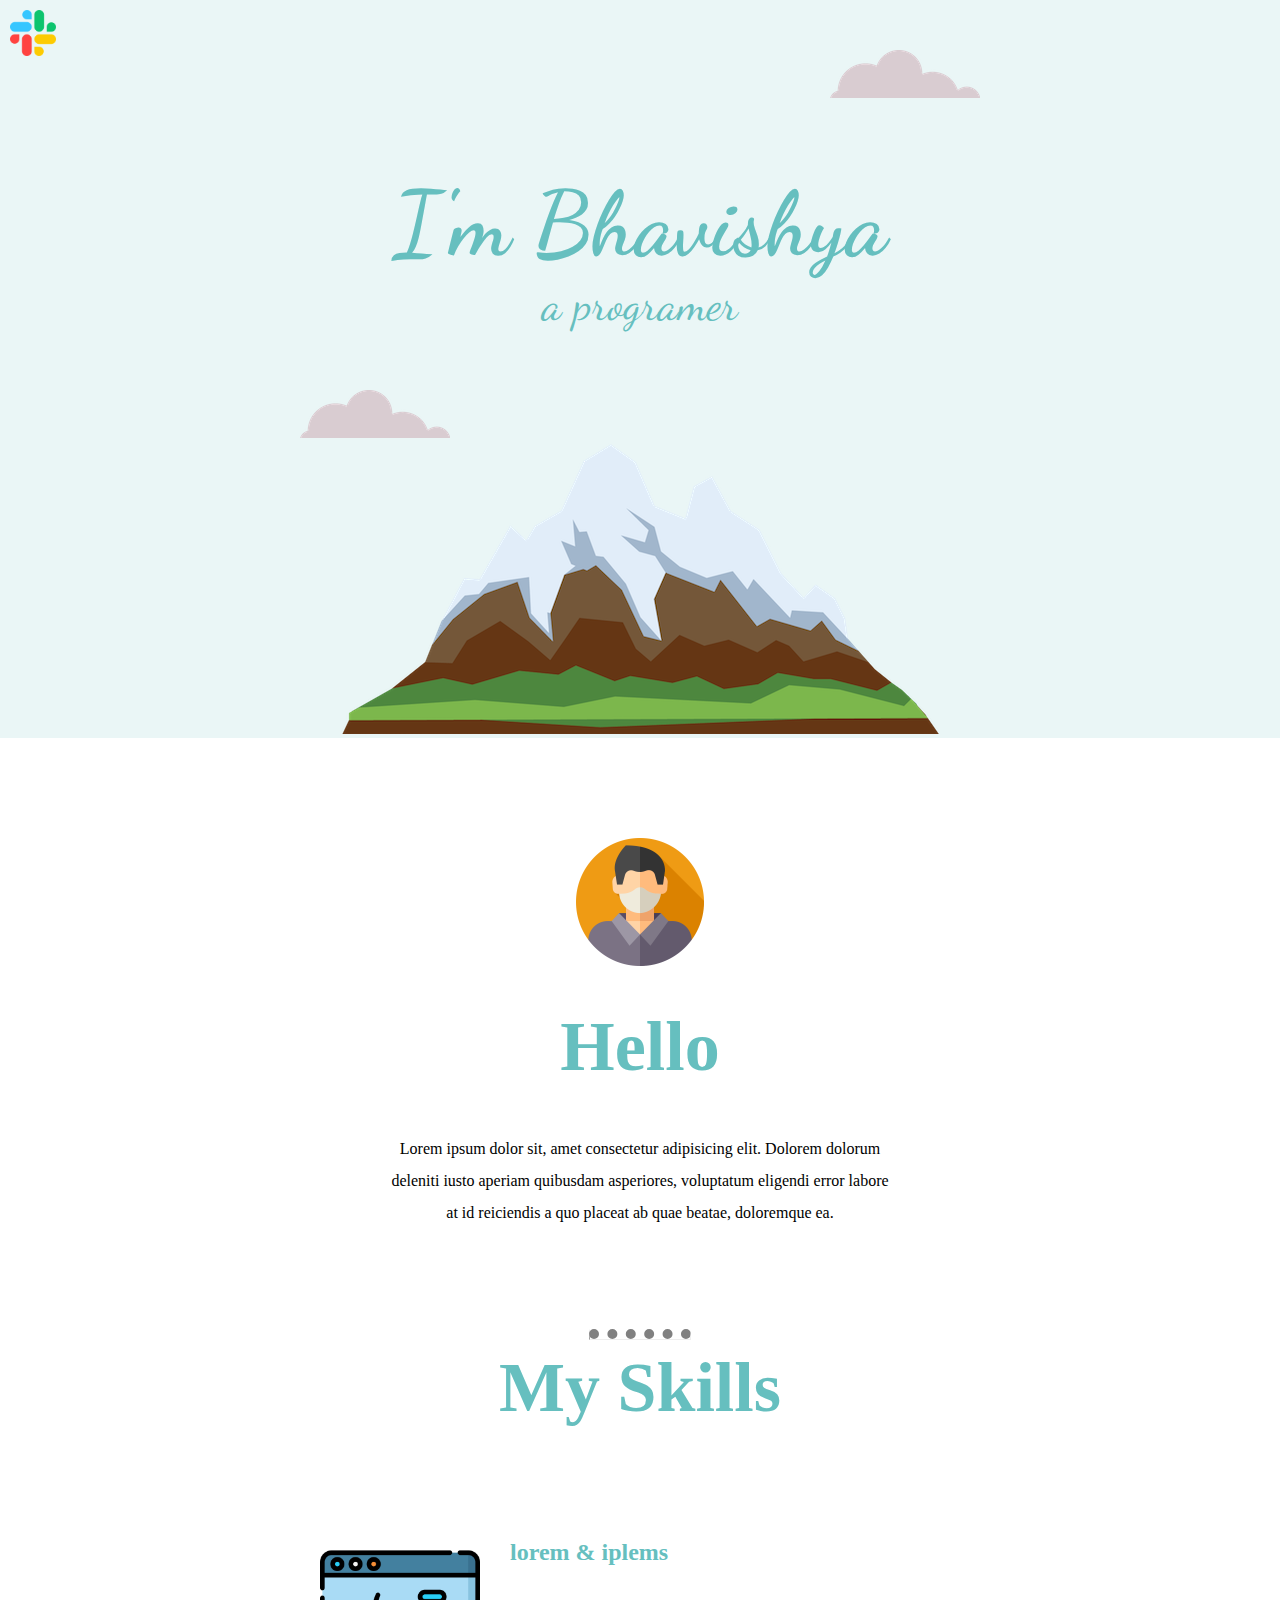
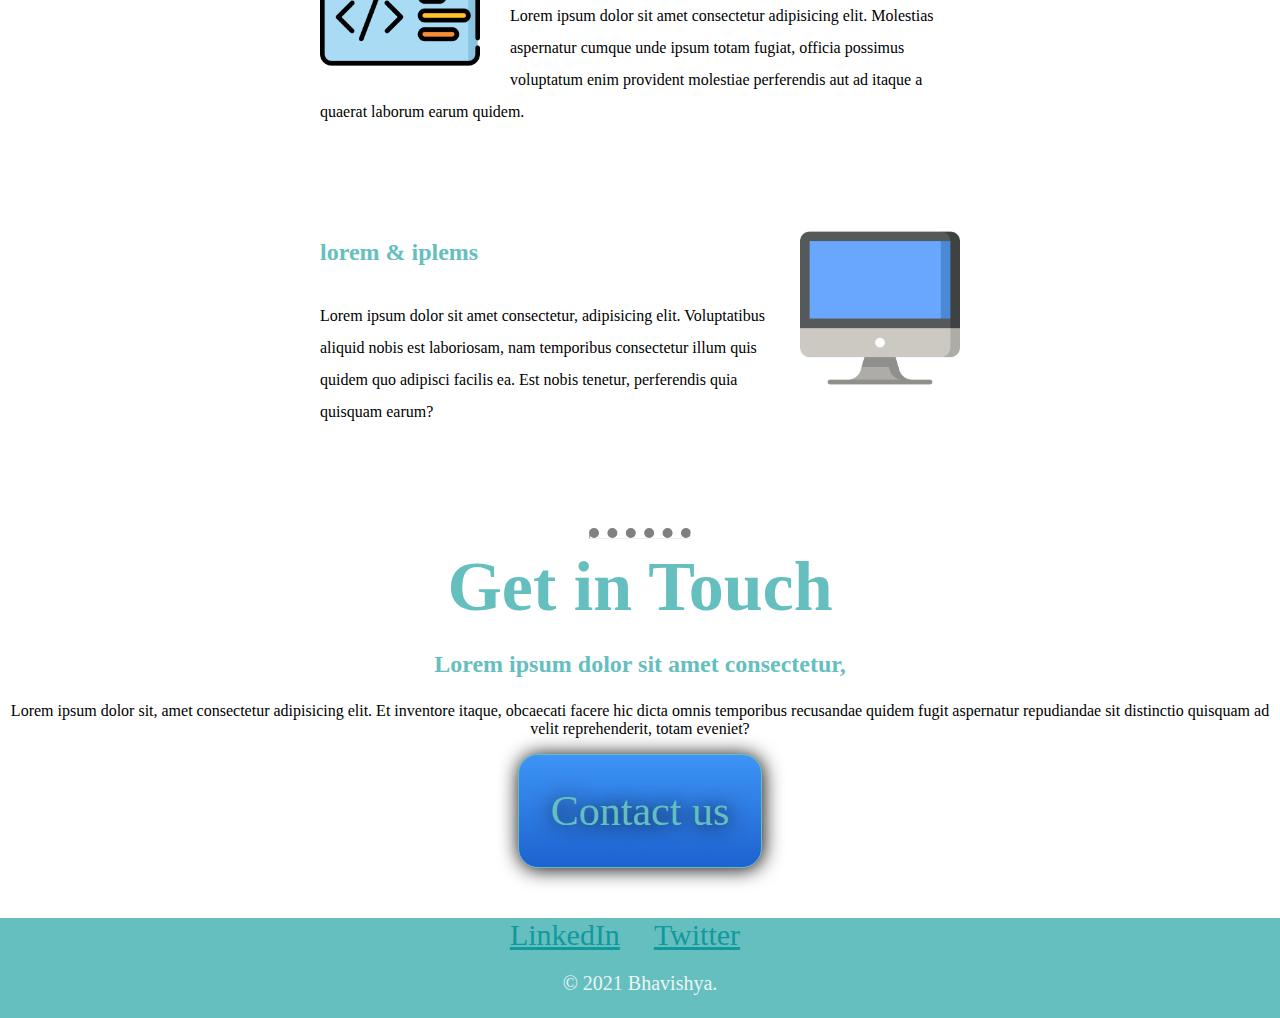
<file: index.html>
<!DOCTYPE html>
<html lang="en">
<head>
    <meta charset="UTF-8">
    <meta http-equiv="X-UA-Compatible" content="IE=edge">
    <meta name="viewport" content="width=device-width, initial-scale=1.0">
    <title>My 2 Personal Website</title>
    <link rel="stylesheet" href="css/style.css"> 
    <link rel="icon" href="image/favicon (2).jpg">
    <link rel="preconnect" href="https://fonts.gstatic.com">
    <link href="https://fonts.googleapis.com/css2?family=Dancing+Script&display=swap" rel="stylesheet">
</head>
<body>
    <div class="top-container">
      <div class="logo">
        <img class="logo-img" src="image/slack.png" alt="svg">
      </div>
      <div class="navbar">
       
      </div>
        <img class="top-cloud" src="image/CSS - My Site Images/cloud.png" alt="cloud-img">
        <h1>I'm Bhavishya</h1>
        <p class="p">a programer</p>
        <img class="bottom-cloud" src="image/CSS - My Site Images/cloud.png" alt="cloud-img">
        <img src="image/CSS - My Site Images/mountain.png" alt="mountain-img">
    </div>
    <div class="middle-container">
       <div class="profile">
         <img class="man-img" src="image/man.png" alt="man.png">
         <h2>Hello</h2>
         <p>Lorem ipsum dolor sit, amet consectetur adipisicing elit. Dolorem dolorum deleniti iusto aperiam quibusdam asperiores, voluptatum eligendi error labore at id reiciendis a quo placeat ab quae beatae, doloremque ea. </p>
       </div>
       <hr class="hr">
       <div class="skills">
         <h2>My Skills</h2>
         <div class="skills-row">
          <img class="code-img" src="image/code.png" alt="code.png">
          <h3>lorem & iplems</h3>
          <p class="Code-discription">Lorem ipsum dolor sit amet consectetur adipisicing elit. Molestias aspernatur cumque unde ipsum totam fugiat, officia possimus voluptatum enim provident molestiae perferendis aut ad itaque a quaerat laborum earum quidem.</p>
         </div>
         <div class="skills-row">
           <img class="desktop-img" src="image/desktop.png" alt="desktop.png">
           <h3>lorem & iplems</h3>
           <p class="desktop-discription">Lorem ipsum dolor sit amet consectetur, adipisicing elit. Voluptatibus aliquid nobis est laboriosam, nam temporibus consectetur illum quis quidem quo adipisci facilis ea. Est nobis tenetur, perferendis quia quisquam earum?</p>
         </div>
       </div>
       <hr class="hr">
       <div class="contact-me">
         <h2>Get in Touch</h2>
         <h3>Lorem ipsum dolor sit amet consectetur,</h3>
         <p>Lorem ipsum dolor sit, amet consectetur adipisicing elit. Et inventore itaque, obcaecati facere hic dicta omnis temporibus recusandae quidem fugit aspernatur repudiandae sit distinctio quisquam ad velit reprehenderit, totam eveniet?</p>
         <a href="contact.html" class="Contect-us">Contact us</a>
       </div>
    </div>
    <div class="Bottom-container">
        <a class="footer-link" href="https://www.linkedin.com/">LinkedIn</a>
        <a class="footer-link" href="https://twitter.com/">Twitter</a>
        <p class="footer-p">© 2021 Bhavishya.</p>
    </div>
</body>
</html>
</file>
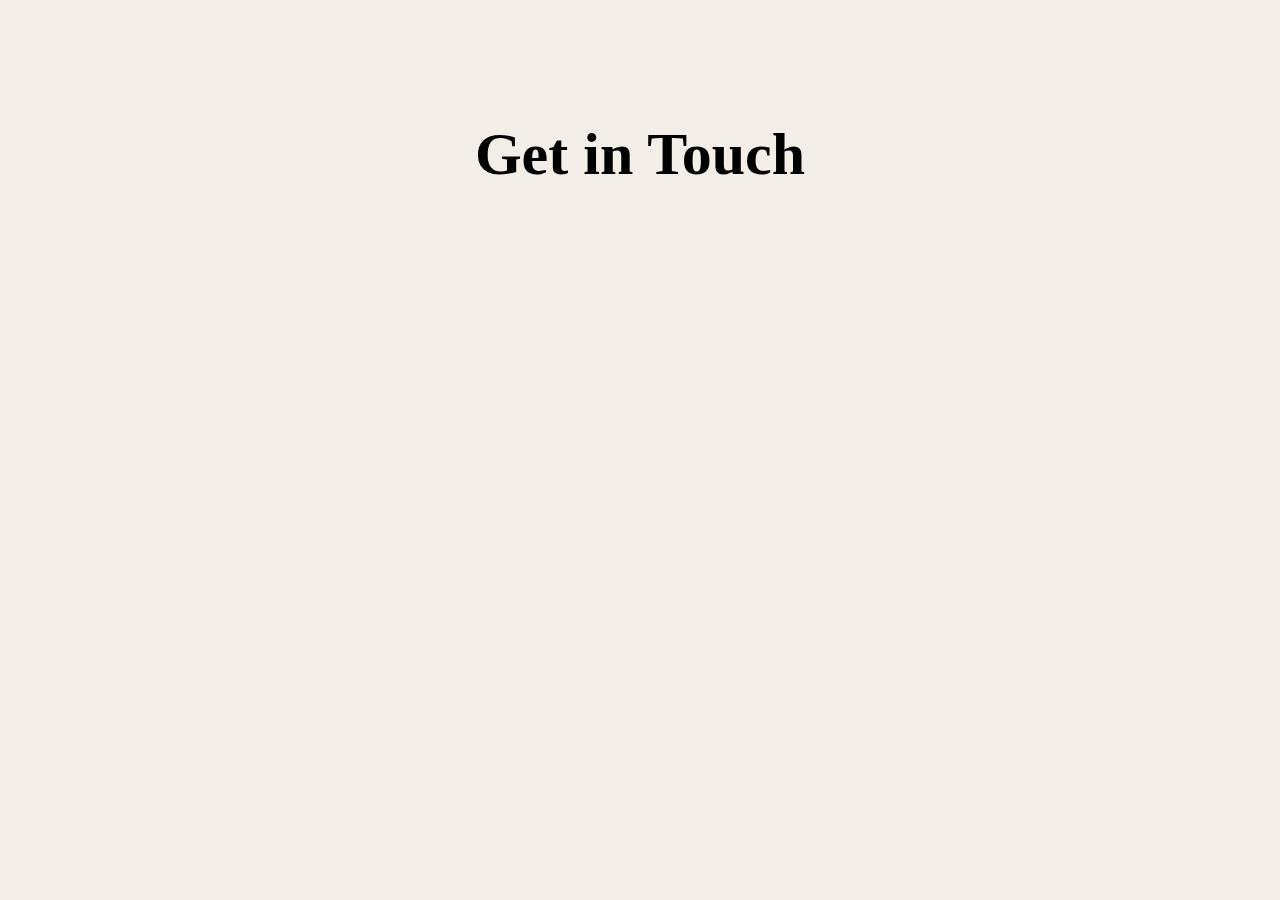
<file: contact.html>
<!DOCTYPE html>
<html lang="en">
<head>
    <meta charset="UTF-8">
    <meta http-equiv="X-UA-Compatible" content="IE=edge">
    <meta name="viewport" content="width=device-width, initial-scale=1.0">
    <title>Contact me</title>
    <link rel="icon" href="image/favicon (2).jpg">
    <link rel="stylesheet" href="css/contact.css">
</head>
<body>
    <div class="top-container">
     <h1>Get in Touch</h1>
    </div>
    <div class="middle-container">

    </div>
    <div class="bottom-container">

    </div>
</body>
</html>
</file>
<file: css/style.css>
/* tages */
h1{ 
    font-family: 'Dancing Script', cursive;
    margin: 20px auto 0px auto;
    font-size: 90px;
    font-size: 90px;
    color:#66BFBF ;
}
h2{
  margin: 0px ;
  color: #66BFBF;
  font-size: 70px;
}

h3{
  color: #66BFBF;
  font-size: 150%;
}

/* div{
  background-color: #c0fefc;
} */
body{
  margin: 0px;
  text-align: center;
}


/* *********Classes************* */
.top-container{
  padding-top: 150px;
  position: relative;
  background-color: #EAF6F6;
}
.middle-container{
  margin: 0px;
}
.Bottom-container{
  margin: 50px auto 0px auto;
  background-color: #66BFBF;
  height: 100px;
}

.top-cloud{
  position: absolute;
  right: 300px;
  top: 50px;
}

.bottom-cloud{
  position: absolute;
  left: 300px;
  bottom: 300px;
}

.skills-row{
  width: 50%;
  margin: 100px auto 100px auto;
  text-align: left;
  line-height: 2 ;
 
}

.profile{
  width: 40%;
  margin: 100px auto 100px auto;
  line-height: 2;
}

.hr{
  border-top: 10px dotted gray;
  width: 100px;
}

.footer-link{
  margin-right: 30px;
  font-size: 30px;
  color: #11999E;
}

.footer-p{
  color: #EAF6F6;
  font-size: 20px;
}


.logo-img{
  width: 46px;
  position: absolute;
  top: 10px;
  left: 10px;
}

/* *******************************Paragraph Classes************************************ */

.p{
  font-family: 'Dancing Script', cursive;
  margin-top: 0px;
  font-size: 45px;
  color: #66BFBF;
}

.Contect-us {
  background: #66BFBF;
  background-image: -webkit-linear-gradient(top, #3D94F6, #1E62D0);
  background-image: -moz-linear-gradient(top, #3D94F6, #1E62D0);
  background-image: -ms-linear-gradient(top, #3D94F6, #1E62D0);
  background-image: -o-linear-gradient(top, #3D94F6, #1E62D0);
  background-image: -webkit-gradient(to bottom, #3D94F6, #1E62D0);
  -webkit-border-radius: 20px;
  -moz-border-radius: 20px;
  border-radius: 20px;
  color: #FFFFFF;
  font-family: Brush Script MT;
  font-size: 42px;
  font-weight: 100;
  padding: 32px;
  -webkit-box-shadow: 1px 1px 20px 0 #000000;
  -moz-box-shadow: 1px 1px 20px 0 #000000;
  box-shadow: 1px 1px 20px 0 #000000;
  text-shadow: 1px 1px 20px #000000;
  border: solid #66BFBF 1px;
  text-decoration: none;
  display: inline-block;
  cursor: pointer;
  text-align: center;
color:#66BFBF;

}

.Contect-us:hover {
  border: solid #337FED 1px;
  background: #66BFBF;
  background-image: -webkit-linear-gradient(top, #1E62D0, #3D94F6);
  background-image: -moz-linear-gradient(top, #1E62D0, #3D94F6);
  background-image: -ms-linear-gradient(top, #1E62D0, #3D94F6);
  background-image: -o-linear-gradient(top, #1E62D0, #3D94F6);
  background-image: -webkit-gradient(to bottom, #1E62D0, #3D94F6);
  -webkit-border-radius: 20px;
  -moz-border-radius: 20px;
  border-radius: 20px;
  text-decoration: none;
}



/* *******************************IMAGE ClASSES******************************* */
.code-img{
  width: 25%;
  float: left;
  margin: 0px 30px 0px 0px;
}

.desktop-img{
  width: 25%;
  float: right;
  margin: 0px 0px 0px 30px;
}
.man-img{
  width: 25%;
}
</file>
<file: css/contact.css>
/* ******************************Tags******************************* */
body{
    background-color: #f4eee8;
}
h1{
    text-align: center;
    padding-top: 80px;
    font-size: 60px;
}
</file>
